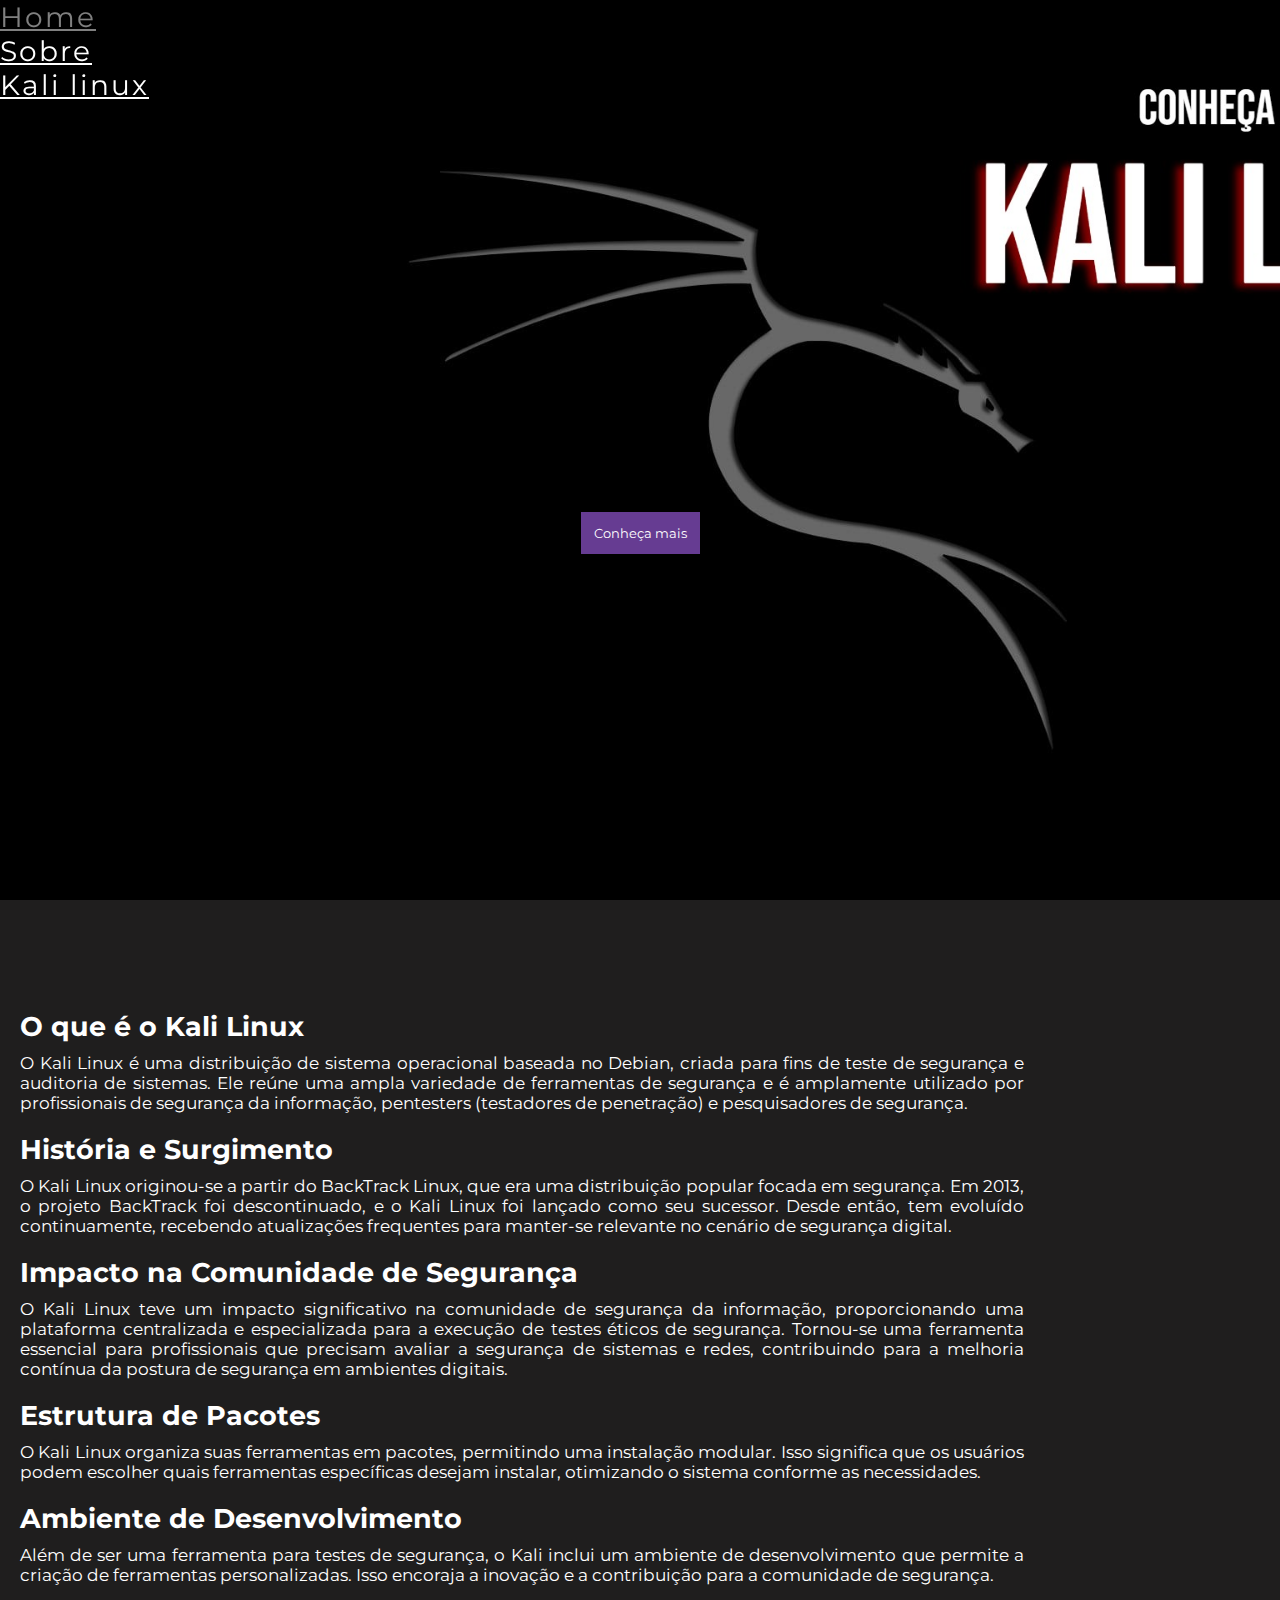
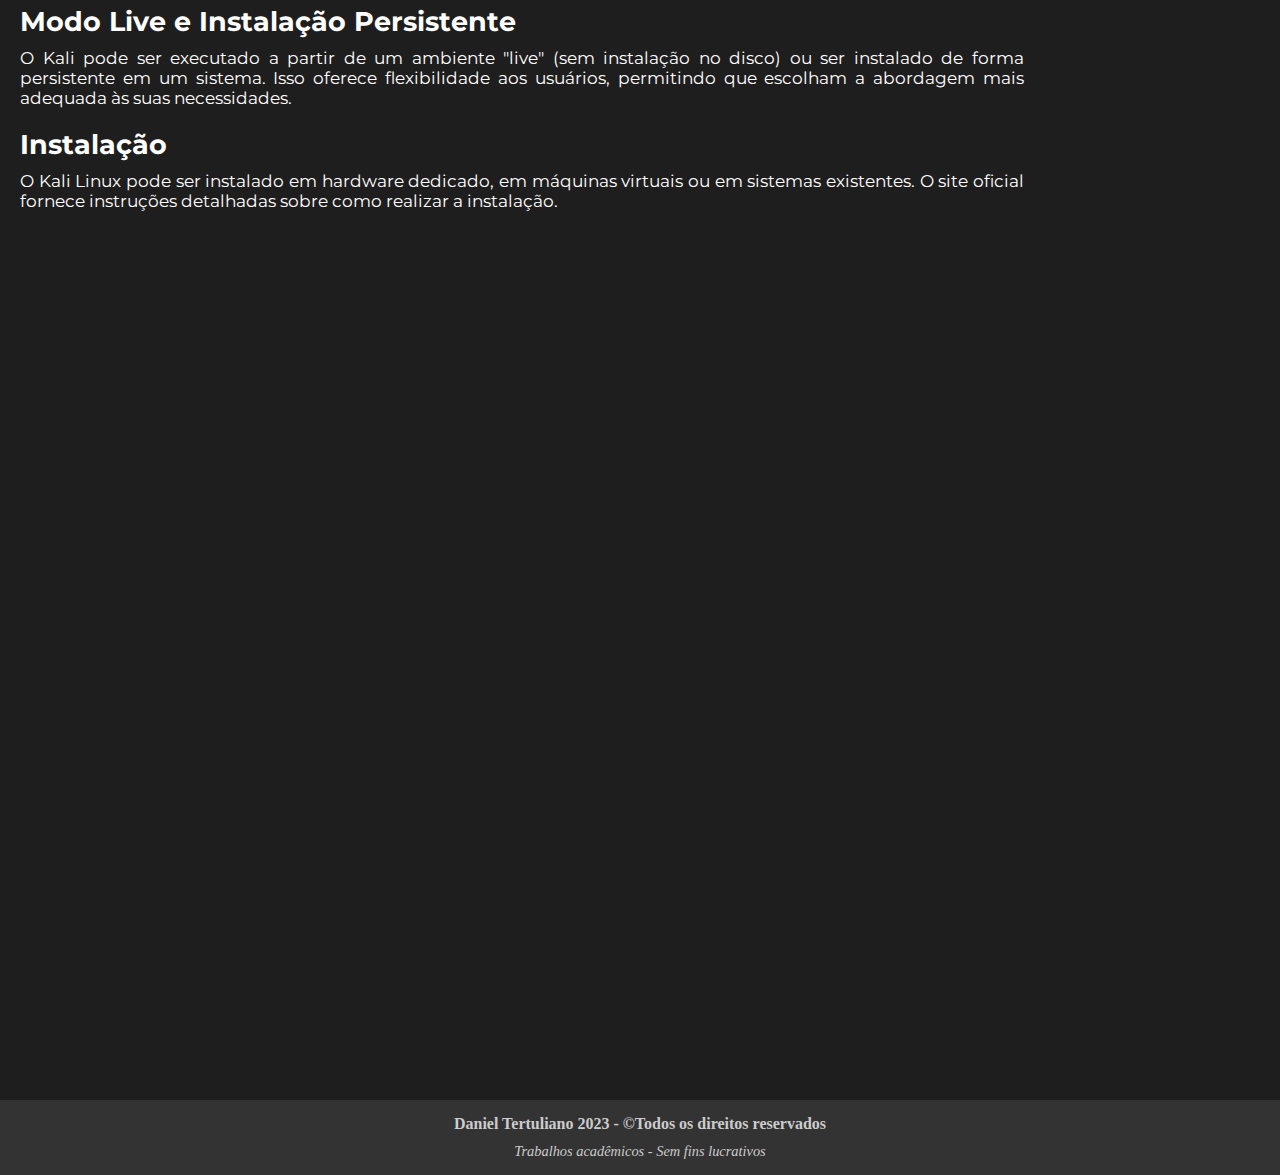
<file: cntt.html>
<!DOCTYPE html>
<html lang="en">
<head>
    <meta charset="UTF-8">
    <link rel="stylesheet" href="style.css">
    <meta name="viewport" content="width=device-width, initial-scale=1.0">
    <link rel="stylesheet" href="https://stackpath.bootstrapcdn.com/bootstrap/4.1.3/css/bootstrap.min.css" integrity="sha384-MCw98/SFnGE8fJT3GXwEOngsV7Zt27NXFoaoApmYm81iuXoPkFOJwJ8ERdknLPMO" crossorigin="anonymous">
    <script src="https://code.jquery.com/jquery-3.3.1.slim.min.js" integrity="sha384-q8i/X+965DzO0rT7abK41JStQIAqVgRVzpbzo5smXKp4YfRvH+8abtTE1Pi6jizo" crossorigin="anonymous"></script>
<script src="https://cdnjs.cloudflare.com/ajax/libs/popper.js/1.14.3/umd/popper.min.js" integrity="sha384-ZMP7rVo3mIykV+2+9J3UJ46jBk0WLaUAdn689aCwoqbBJiSnjAK/l8WvCWPIPm49" crossorigin="anonymous"></script>
<script src="https://stackpath.bootstrapcdn.com/bootstrap/4.1.3/js/bootstrap.min.js" integrity="sha384-ChfqqxuZUCnJSK3+MXmPNIyE6ZbWh2IMqE241rYiqJxyMiZ6OW/JmZQ5stwEULTy" crossorigin="anonymous"></script>
    <title>Linux</title>
</head>
<body>
    <header class="header">
    <ul class="nav justify-content-center" id="nav">
        <li class="nav-item">
          <a class="nav-link active" href="index.html">Home</a>
        </li>
        <li class="nav-item">
          <a class="nav-link" href="sobre.html">Sobre</a>
        </li>
        <li class="nav-item">
          <a class="nav-link" href="cntt.html">Kali linux</a>
        </li>
      </ul>
    </header>
    <section id="section11">
        <center><a href="#sectionnn"><button class="know">Conheça mais</button></a></center>

    </section>
    <section id="sectionnn">
        <br><br><br><br><br>
        <h1 class="titlee">O que é o Kali Linux</h1>
        <p class="pi">O Kali Linux é uma distribuição de sistema operacional baseada no Debian, criada para fins de teste de segurança e auditoria de sistemas. Ele reúne uma ampla variedade de ferramentas de segurança e é amplamente utilizado por profissionais de segurança da informação, 
            pentesters (testadores de penetração) e pesquisadores de segurança.</p>
        <h1 class="titlee">História e Surgimento</h1>
        <p class="pi">O Kali Linux originou-se a partir do BackTrack Linux, que era uma distribuição popular focada em segurança. Em 2013, o projeto BackTrack foi descontinuado, e o Kali Linux foi lançado como seu sucessor. Desde então, tem evoluído continuamente, recebendo atualizações frequentes para manter-se relevante no cenário de segurança digital.</p>
        <h1 class="titlee">Impacto na Comunidade de Segurança</h1>
        <p class="pi">O Kali Linux teve um impacto significativo na comunidade de segurança da informação, proporcionando uma plataforma centralizada e especializada para a execução de testes éticos de segurança. Tornou-se uma ferramenta essencial para profissionais que precisam avaliar a segurança de sistemas e redes, contribuindo para a melhoria contínua da postura de segurança em ambientes digitais.</p>
        <h1 class="titlee">Estrutura de Pacotes</h1>
        <p class="pi">O Kali Linux organiza suas ferramentas em pacotes, permitindo uma instalação modular. Isso significa que os usuários podem escolher quais ferramentas específicas desejam instalar, otimizando o sistema conforme as necessidades.</p>
        <h1 class="titlee">Ambiente de Desenvolvimento</h1>
        <p class="pi">Além de ser uma ferramenta para testes de segurança, o Kali inclui um ambiente de desenvolvimento que permite a criação de ferramentas personalizadas. Isso encoraja a inovação e a contribuição para a comunidade de segurança.</p>
        <h1 class="titlee">Modo Live e Instalação Persistente</h1>
        <p class="pi">O Kali pode ser executado a partir de um ambiente "live" (sem instalação no disco) ou ser instalado de forma persistente em um sistema. Isso oferece flexibilidade aos usuários, permitindo que escolham a abordagem mais adequada às suas necessidades.</p>
        <h1 class="titlee">Instalação</h1>
        <p class="pi">O Kali Linux pode ser instalado em hardware dedicado, em máquinas virtuais ou em sistemas existentes. O site oficial fornece instruções detalhadas sobre como realizar a instalação.</p>


    </section>
    <footer>
        <div class="rodape-superior">
          <p>Daniel Tertuliano 2023 - &copy;Todos os direitos reservados</p>
        </div>
        <div class="rodape-inferior">
          <p>Trabalhos acadêmicos - Sem fins lucrativos</p>
        </div>
      </footer>
      
</body>
</html>
</file>
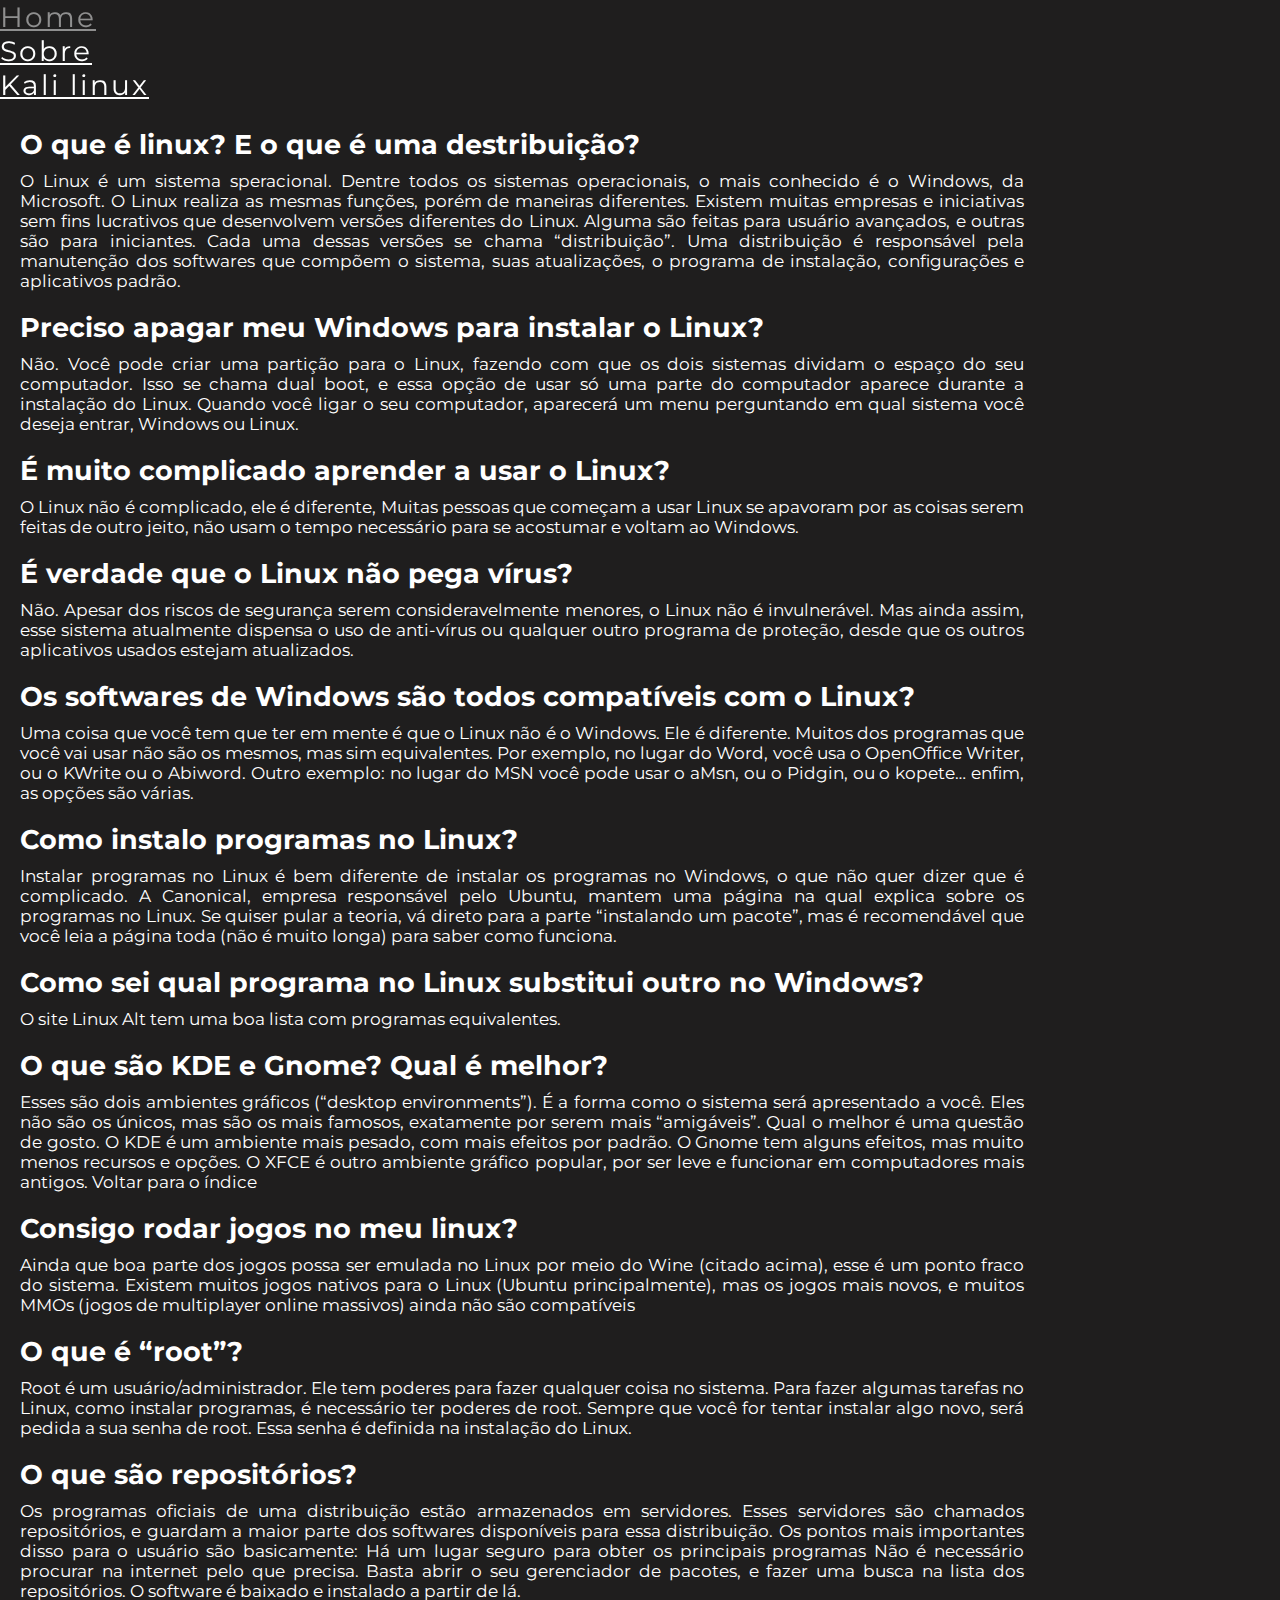
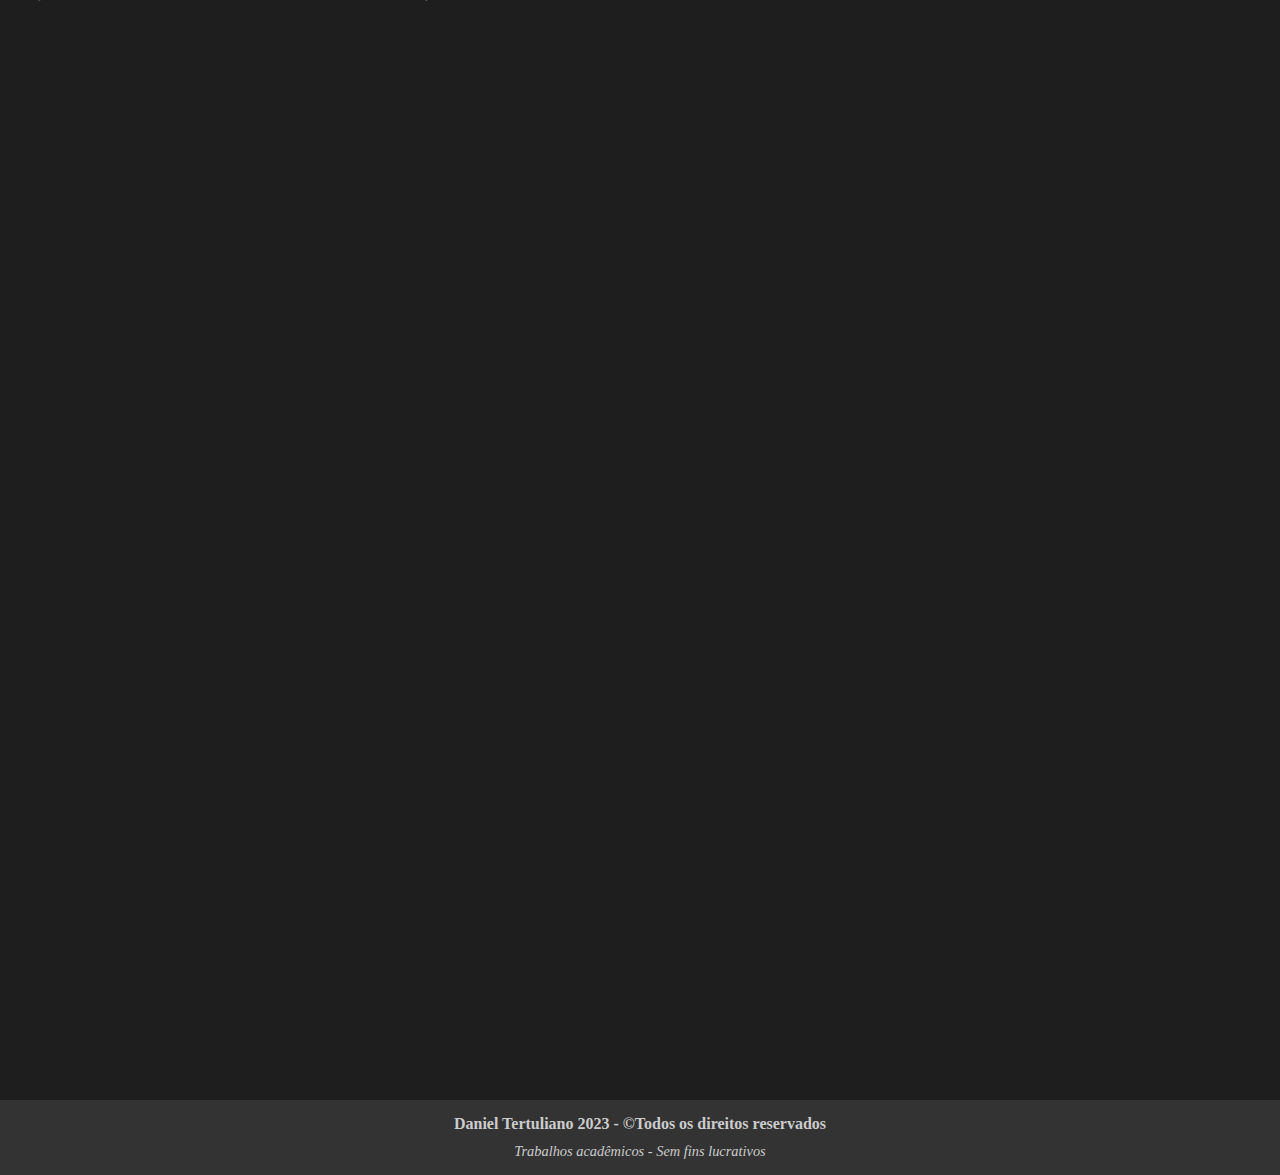
<file: sobre.html>
<!DOCTYPE html>
<html lang="en">
<head>
    <meta charset="UTF-8">
    <link rel="stylesheet" href="style.css">
    <meta name="viewport" content="width=device-width, initial-scale=1.0">
    <link rel="stylesheet" href="https://stackpath.bootstrapcdn.com/bootstrap/4.1.3/css/bootstrap.min.css" integrity="sha384-MCw98/SFnGE8fJT3GXwEOngsV7Zt27NXFoaoApmYm81iuXoPkFOJwJ8ERdknLPMO" crossorigin="anonymous">
    <script src="https://code.jquery.com/jquery-3.3.1.slim.min.js" integrity="sha384-q8i/X+965DzO0rT7abK41JStQIAqVgRVzpbzo5smXKp4YfRvH+8abtTE1Pi6jizo" crossorigin="anonymous"></script>
<script src="https://cdnjs.cloudflare.com/ajax/libs/popper.js/1.14.3/umd/popper.min.js" integrity="sha384-ZMP7rVo3mIykV+2+9J3UJ46jBk0WLaUAdn689aCwoqbBJiSnjAK/l8WvCWPIPm49" crossorigin="anonymous"></script>
<script src="https://stackpath.bootstrapcdn.com/bootstrap/4.1.3/js/bootstrap.min.js" integrity="sha384-ChfqqxuZUCnJSK3+MXmPNIyE6ZbWh2IMqE241rYiqJxyMiZ6OW/JmZQ5stwEULTy" crossorigin="anonymous"></script>
    <title>Linux</title>
</head>
<body>
    <header class="header">
    <ul class="nav justify-content-center" id="nav">
        <li class="nav-item">
          <a class="nav-link active" href="index.html">Home</a>
        </li>
        <li class="nav-item">
          <a class="nav-link" href="sobre.html">Sobre</a>
        </li>
        <li class="nav-item">
          <a class="nav-link" href="cntt.html">Kali linux</a>
        </li>
      </ul>
    </header>

    <section id="sectionn">
        <br><br><br><br><br><br>
        <h1 class="titlee">O que é linux? E o que é uma destribuição?</h1>
        <p class="pi">O Linux é um sistema speracional. Dentre todos os sistemas operacionais, o mais conhecido é o Windows, da Microsoft.
             O Linux realiza as mesmas funções, porém de maneiras diferentes.
             Existem muitas empresas e iniciativas sem fins lucrativos que desenvolvem versões diferentes do Linux. Alguma são feitas para usuário avançados, e outras são para iniciantes. Cada uma dessas versões se chama “distribuição”. Uma distribuição é responsável pela manutenção dos softwares que compõem o sistema, suas atualizações,
              o programa de instalação, configurações e aplicativos padrão.
            </p>
        <h1 class="titlee">Preciso apagar meu Windows para instalar o Linux?</h1>
        <p class="pi">Não. Você pode criar uma partição para o Linux, fazendo com que os dois sistemas dividam o espaço do seu computador. Isso se chama dual boot, e essa opção de usar só uma parte do computador aparece durante a instalação do Linux. Quando você ligar o seu computador, aparecerá 
            um menu perguntando em qual sistema você deseja entrar, Windows ou Linux.</p>

        <h1 class="titlee">É muito complicado aprender a usar o Linux?</h1>
        <p class="pi">O Linux não é complicado, ele é diferente, Muitas pessoas que começam a usar Linux se apavoram por as coisas serem feitas de outro jeito, 
            não usam o tempo necessário para se acostumar e voltam ao Windows.</p>
        <h1 class="titlee">É verdade que o Linux não pega vírus?</h1>
        <p class="pi">Não. Apesar dos riscos de segurança serem consideravelmente menores, o Linux não é invulnerável. Mas ainda assim, esse sistema atualmente dispensa o uso de anti-vírus ou qualquer outro programa de proteção,
             desde que os outros aplicativos usados estejam atualizados. </p>
        <h1 class="titlee">Os softwares de Windows são todos compatíveis com o Linux?</h1>
        <p class="pi">Uma coisa que você tem que ter em mente é que o Linux não é o Windows. Ele é diferente. Muitos dos programas que você vai usar não são os mesmos, mas sim equivalentes. Por exemplo, no lugar do Word, você usa o OpenOffice Writer,
             ou o KWrite ou o Abiword. Outro exemplo: no lugar do MSN você pode usar o aMsn, ou o Pidgin, ou o kopete… enfim, as opções são várias.</p>
        <h1 class="titlee">Como instalo programas no Linux?</h1>
        <p class="pi">Instalar programas no Linux é bem diferente de instalar os programas no Windows, o que não quer dizer que é complicado. A Canonical, empresa responsável pelo Ubuntu, mantem uma página na qual explica sobre os programas no Linux. Se quiser pular a teoria, vá direto para 
            a parte “instalando um pacote”, mas é recomendável que você leia a página toda (não é muito longa) para saber como funciona. </p>
        <h1 class="titlee">Como sei qual programa no Linux substitui outro no Windows?</h1>
        <p class="pi">O site Linux Alt tem uma boa lista com programas equivalentes.</p>
        <h1 class="titlee">O que são KDE e Gnome? Qual é melhor?</h1>
        <p class="pi">Esses são dois ambientes gráficos (“desktop environments”). É a forma como o sistema será apresentado a você. Eles não são os únicos, mas são os mais famosos, exatamente por serem mais “amigáveis”. Qual o melhor é uma questão de gosto.
            O KDE é um ambiente mais pesado, com mais efeitos por padrão. O Gnome tem alguns efeitos, mas muito menos recursos e opções.
            O XFCE é outro ambiente gráfico popular, por ser leve e funcionar em computadores mais antigos. Voltar para o índice</p>
        <h1 class="titlee">Consigo rodar jogos no meu linux?</h1>
        <p class="pi">Ainda que boa parte dos jogos possa ser emulada no Linux por meio do Wine (citado acima), esse é um ponto fraco do sistema.
            Existem muitos jogos nativos para o Linux (Ubuntu principalmente), mas os jogos mais novos, e muitos MMOs (jogos de multiplayer online massivos) ainda não são compatíveis</p>
        <h1 class="titlee">O que é “root”?</h1>
        <p class="pi">Root é um usuário/administrador. Ele tem poderes para fazer qualquer coisa no sistema. Para fazer algumas tarefas no Linux, como instalar programas, é necessário ter poderes de root. Sempre que você for tentar instalar algo novo, será pedida a sua senha de root. Essa senha é definida na instalação do Linux.</p>
        <h1 class="titlee">O que são repositórios?</h1>
        <p class="pi">Os programas oficiais de uma distribuição estão armazenados em servidores. Esses servidores são chamados repositórios, e guardam a maior parte dos softwares disponíveis para essa distribuição.
            Os pontos mais importantes disso para o usuário são basicamente:
            Há um lugar seguro para obter os principais programas
            Não é necessário procurar na internet pelo que precisa. Basta abrir o seu gerenciador de pacotes, e fazer uma busca na lista dos repositórios. O software é baixado e instalado a partir de lá.</p>

    </section>
    <footer>
        <div class="rodape-superior">
          <p>Daniel Tertuliano 2023 - &copy;Todos os direitos reservados</p>
        </div>
        <div class="rodape-inferior">
          <p>Trabalhos acadêmicos - Sem fins lucrativos</p>
        </div>
      </footer>
      
</body>
</html>
</file>
<file: style.css>
@import url('https://fonts.googleapis.com/css2?family=Inter:wght@100;200&family=Montserrat:ital,wght@0,100;0,200;0,300;0,400;1,200&family=Poppins:wght@300&family=Roboto+Slab:wght@300&display=swap');
*{
    margin: 0;
    padding: 0;
}
#nav{
    justify-content: center;
    align-items: center;
}
section{
    overflow: hidden;
}
.header{
    width: 100%;
    z-index: 50;
    position: fixed;
    align-items: center;
}
html{
    height: 200vh;
    scroll-behavior:smooth;
}
.nav-link{
    color: rgb(255, 255, 255);
    letter-spacing: 2px;
    font-size: 28px;
    justify-content: center;
    font-family: 'Montserrat', sans-serif;
    transition: 0.6s;
}
.nav-link:hover{
    color: rgb(255, 255, 255);
    opacity: 0.5;
}

#section1{
    height: 100vh;
    background-image: url(img/the-final\ \(1\).png);
    background-repeat: no-repeat;
    background-size: cover;
}
#section11{
    height: 100vh;
    background-image: url(img/foi.jpg);
    background-repeat: no-repeat;
    background-size: cover;
}
#section2{
    background: linear-gradient(to bottom, #000000,rgb(24, 23, 23), #141414);
    height: 150vh;
}
.know{
    margin-top: 40%;
    padding: 12px 12px 12px 12px;
    font-family: 'Montserrat', sans-serif;
    border: none;
    background-color: #663c92;
    color: white;
    transition: 0.5s;
    border: 1px solid transparent;
}
.know:hover{
    background-color: #e1cbfa;
    color: black;
    border: 1px solid gold;

}

.card-img-top{
    height:300px ;
    width:200px ;
}
.card-deck{
    padding-left: 20px;
    padding-top: 90px;
    padding-right: 20px;
}
.title{
    color: white;
    text-align: center;
    font-size: 30px;
    font-family: 'Montserrat', sans-serif;
    padding-top: 50px;
}
.title5{
    color: white;
    text-align: center;
    font-size: 30px;
    font-family: 'Montserrat', sans-serif;
}
.card-body{
    background-color: rgb(43, 43, 43);
    color: white;
}

/*sobre*/
#sectionnn{
    background-color: #1f1e1e;
    height: 200vh;
}
#sectionn{
    background-color: #1f1e1e;
    height: 300vh;
}
.titlee{
    font-size: 27px;
    color: white;
    font-family: 'Montserrat',sans-serif;
    margin-left: 20px;
    margin-top: 20px;

}
.pi{
    font-size: 17px;
    color: white;
    margin-right: 20%;;
    text-align: justify;
    font-family: 'Montserrat',sans-serif;
    margin-left: 20px;
    margin-top: 10px;
}
/*footer*/
footer {
  background-color: #333; 
  color: #ccc;
  padding: 15px;
  text-align: center;
}

.rodape-superior {
  margin-bottom: 10px;
}

.rodape-superior p {
  font-weight: bold;
}

.rodape-inferior p {
  font-style: italic;
  font-size: 0.9em;
}
</file>
